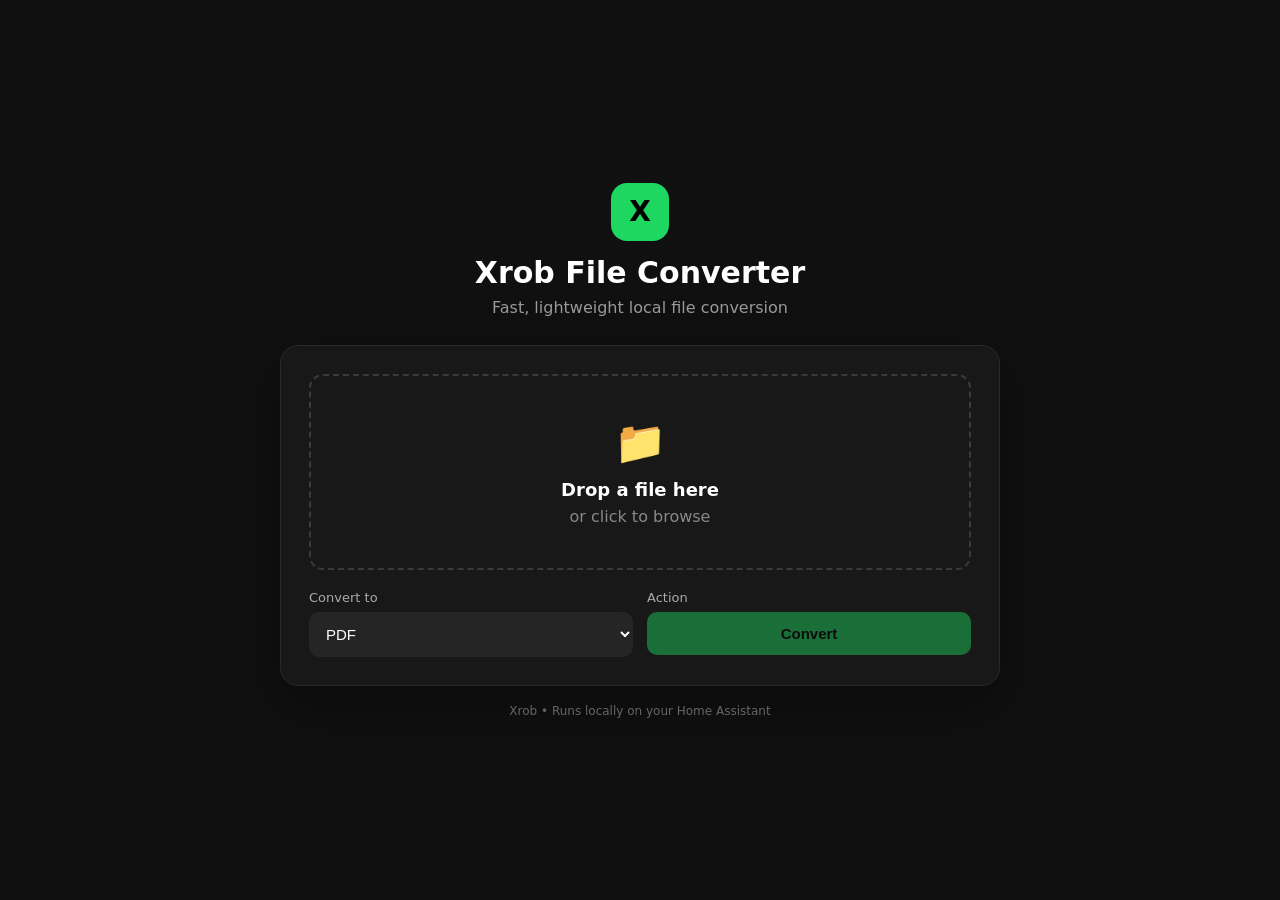
<file: xrob-file-converter/www/index.html>
<!DOCTYPE html>
<html lang="en">
<head>
<meta charset="UTF-8">
<meta name="viewport" content="width=device-width, initial-scale=1.0">

<title>Xrob File Converter</title>

<style>
* {
    box-sizing: border-box;
}

body {
    margin: 0;
    min-height: 100vh;
    font-family:
        Inter,
        system-ui,
        -apple-system,
        BlinkMacSystemFont,
        "Segoe UI",
        sans-serif;

    background: #101010;
    color: #fff;

    display: flex;
    align-items: center;
    justify-content: center;

    padding: 24px;
}

.container {
    width: min(720px, 100%);
}

.header {
    text-align: center;
    margin-bottom: 28px;
}

.logo {
    width: 58px;
    height: 58px;

    margin: 0 auto 14px;

    border-radius: 16px;

    display: flex;
    align-items: center;
    justify-content: center;

    background: #1ed760;
    color: #000;

    font-size: 28px;
    font-weight: 800;
}

h1 {
    margin: 0;
    font-size: 30px;
}

.subtitle {
    margin-top: 8px;
    color: #999;
}

.card {
    background: #181818;

    border: 1px solid #292929;

    border-radius: 18px;

    padding: 28px;

    box-shadow:
        0 20px 60px rgba(0,0,0,.35);
}

.drop {
    border: 2px dashed #3a3a3a;

    border-radius: 14px;

    padding: 42px 20px;

    text-align: center;

    cursor: pointer;

    transition: .2s;
}

.drop:hover {
    border-color: #1ed760;
    background: #1b1b1b;
}

.drop.dragging {
    border-color: #1ed760;
    background: #202020;
}

.drop-icon {
    font-size: 42px;
    margin-bottom: 12px;
}

.drop-title {
    font-size: 18px;
    font-weight: 700;
}

.drop-subtitle {
    color: #888;
    margin-top: 7px;
}

#fileInput {
    display: none;
}

.filename {
    margin-top: 16px;

    padding: 12px;

    border-radius: 10px;

    background: #222;

    color: #bbb;

    display: none;

    overflow: hidden;
    text-overflow: ellipsis;
    white-space: nowrap;
}

.controls {
    display: grid;

    grid-template-columns:
        1fr 1fr;

    gap: 14px;

    margin-top: 20px;
}

label {
    display: block;

    margin-bottom: 7px;

    color: #aaa;

    font-size: 13px;
}

select,
button {
    width: 100%;

    border: 0;

    border-radius: 10px;

    padding: 13px;

    font-size: 15px;
}

select {
    background: #252525;
    color: white;
}

button {
    background: #1ed760;
    color: #000;

    font-weight: 800;

    cursor: pointer;

    transition: .2s;
}

button:hover {
    filter: brightness(1.08);
}

button:disabled {
    opacity: .45;
    cursor: not-allowed;
}

.status {
    display: none;

    margin-top: 20px;

    padding: 14px;

    border-radius: 10px;

    background: #222;

    color: #ddd;

    text-align: center;
}

.download {
    display: none;

    margin-top: 14px;

    padding: 14px;

    border-radius: 10px;

    background: #303030;

    color: #1ed760;

    text-align: center;

    font-weight: 700;

    text-decoration: none;
}

.footer {
    text-align: center;

    margin-top: 18px;

    color: #666;

    font-size: 12px;
}

@media (max-width: 600px) {

    .controls {
        grid-template-columns: 1fr;
    }

    .card {
        padding: 18px;
    }
}
</style>
</head>

<body>

<div class="container">

    <div class="header">

        <div class="logo">
            X
        </div>

        <h1>Xrob File Converter</h1>

        <div class="subtitle">
            Fast, lightweight local file conversion
        </div>

    </div>

    <div class="card">

        <div
            class="drop"
            id="drop"
        >

            <div class="drop-icon">
                📁
            </div>

            <div class="drop-title">
                Drop a file here
            </div>

            <div class="drop-subtitle">
                or click to browse
            </div>

        </div>

        <input
            id="fileInput"
            type="file"
        >

        <div
            id="filename"
            class="filename"
        ></div>

        <div class="controls">

            <div>

                <label for="target">
                    Convert to
                </label>

                <select id="target">

                    <option value="pdf">
                        PDF
                    </option>

                    <option value="png">
                        PNG
                    </option>

                    <option value="jpg">
                        JPG
                    </option>

                    <option value="webp">
                        WebP
                    </option>

                    <option value="mp3">
                        MP3
                    </option>

                    <option value="wav">
                        WAV
                    </option>

                    <option value="flac">
                        FLAC
                    </option>

                    <option value="mp4">
                        MP4
                    </option>

                    <option value="mkv">
                        MKV
                    </option>

                    <option value="webm">
                        WebM
                    </option>

                    <option value="docx">
                        DOCX
                    </option>

                    <option value="xlsx">
                        XLSX
                    </option>

                    <option value="pptx">
                        PPTX
                    </option>

                </select>

            </div>

            <div>

                <label>
                    Action
                </label>

                <button
                    id="convert"
                    disabled
                >
                    Convert
                </button>

            </div>

        </div>

        <div
            id="status"
            class="status"
        ></div>

        <a
            id="download"
            class="download"
        ></a>

    </div>

    <div class="footer">
        Xrob • Runs locally on your Home Assistant
    </div>

</div>

<script>

const fileInput =
    document.getElementById("fileInput");

const drop =
    document.getElementById("drop");

const filename =
    document.getElementById("filename");

const target =
    document.getElementById("target");

const convert =
    document.getElementById("convert");

const status =
    document.getElementById("status");

const download =
    document.getElementById("download");


drop.addEventListener(
    "click",
    () => fileInput.click()
);


fileInput.addEventListener(
    "change",
    updateFile
);


function updateFile() {

    if (!fileInput.files.length) {

        filename.style.display = "none";

        convert.disabled = true;

        return;
    }

    filename.textContent =
        fileInput.files[0].name;

    filename.style.display =
        "block";

    convert.disabled = false;
}


drop.addEventListener(
    "dragover",
    event => {

        event.preventDefault();

        drop.classList.add("dragging");
    }
);


drop.addEventListener(
    "dragleave",
    () => {

        drop.classList.remove("dragging");
    }
);


drop.addEventListener(
    "drop",
    event => {

        event.preventDefault();

        drop.classList.remove("dragging");

        if (!event.dataTransfer.files.length) {
            return;
        }

        fileInput.files =
            event.dataTransfer.files;

        updateFile();
    }
);


convert.addEventListener(
    "click",
    async () => {

        if (!fileInput.files.length) {
            return;
        }

        const form =
            new FormData();

        form.append(
            "file",
            fileInput.files[0]
        );

        status.style.display =
            "block";

        status.textContent =
            "Converting...";

        download.style.display =
            "none";

        convert.disabled =
            true;

        try {

            const response =
                await fetch(
                    `convert?target=${
                        encodeURIComponent(
                            target.value
                        )
                    }`,
                    {
                        method: "POST",
                        body: form
                    }
                );

            const data =
                await response.json();

            if (!response.ok) {

                throw new Error(
                    data.detail ||
                    "Conversion failed."
                );
            }

            status.textContent =
                "✅ Conversion completed!";

            download.href =
                data.download;

            download.textContent =
                "⬇️ Download " +
                data.filename;

            download.style.display =
                "block";

        } catch (error) {

            status.textContent =
                "❌ " +
                error.message;

        } finally {

            convert.disabled =
                false;
        }
    }
);

</script>

</body>
</html>
</file>
